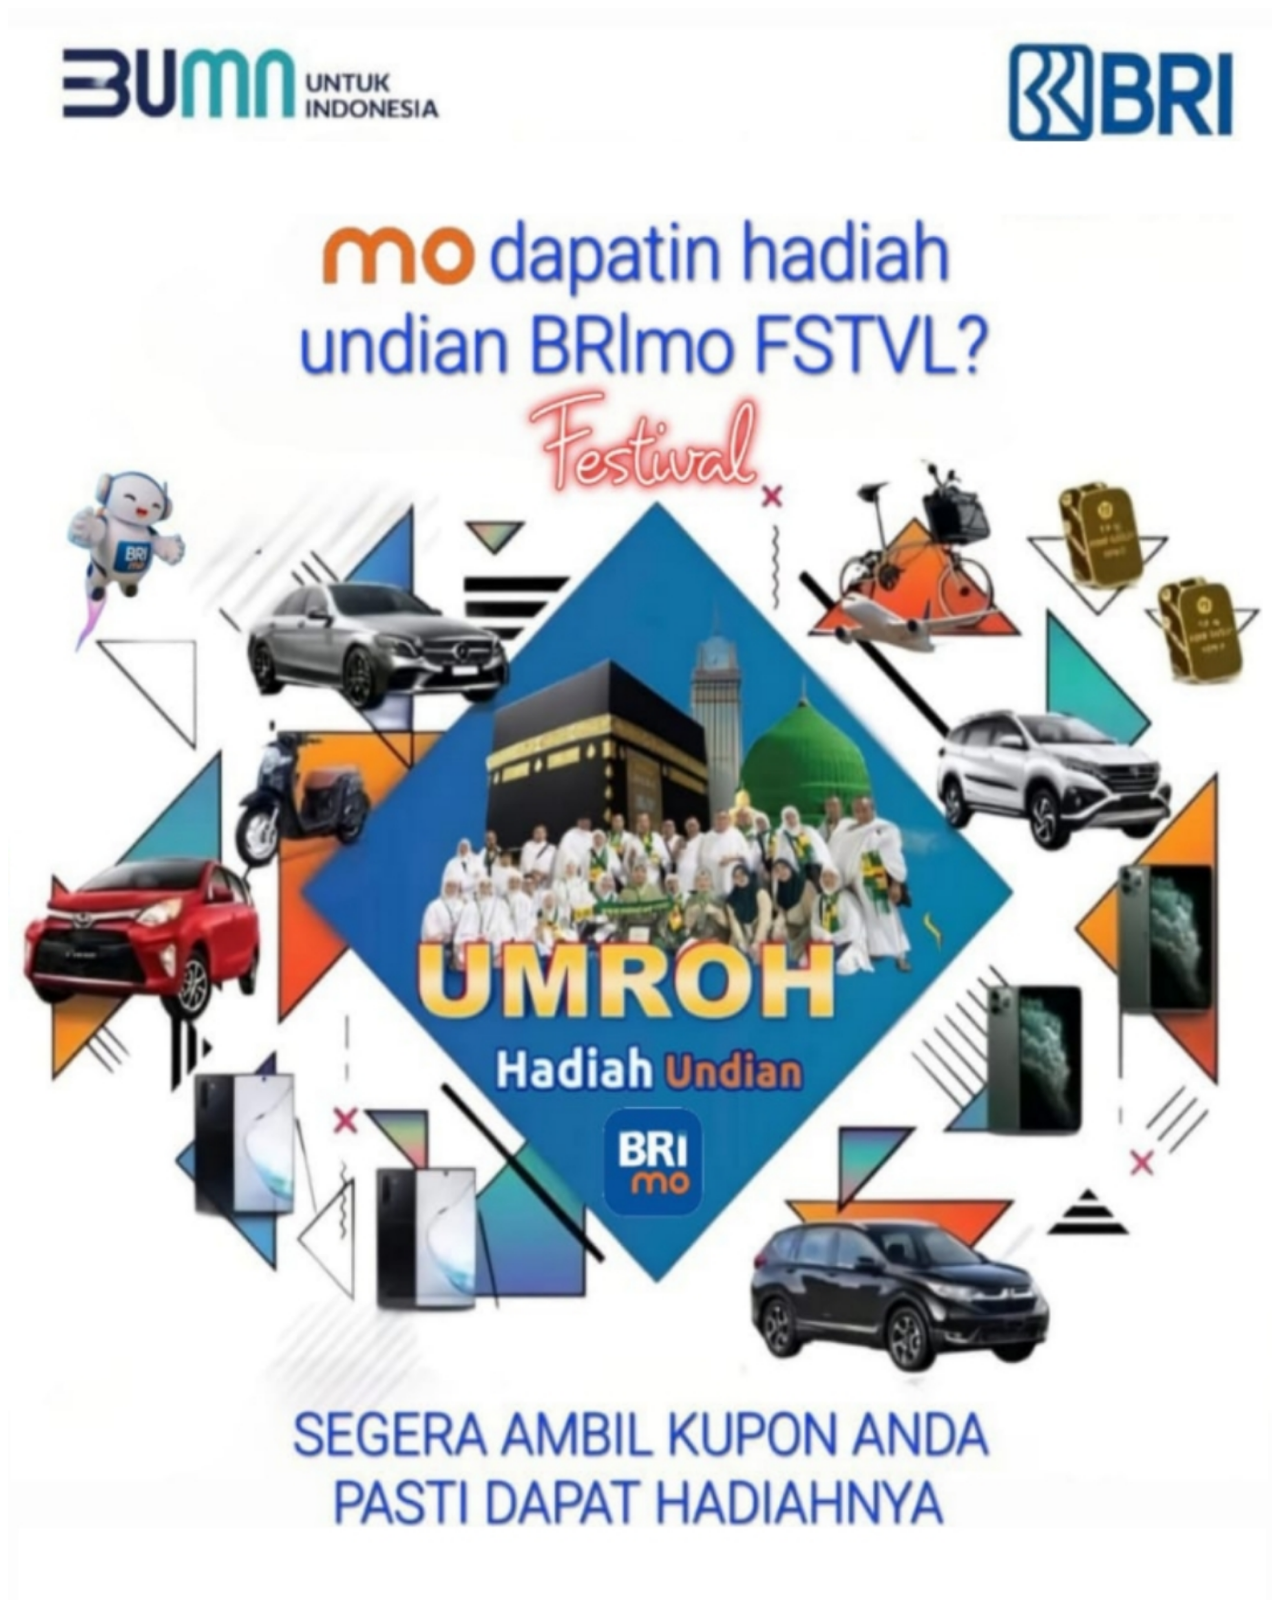
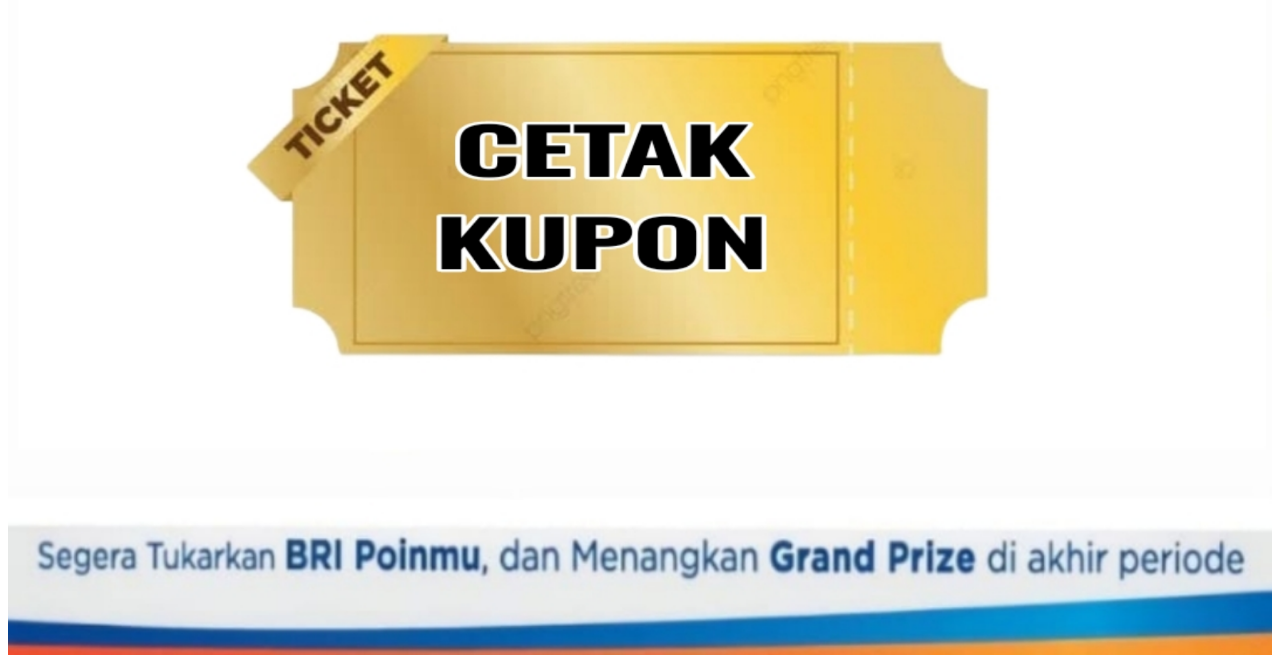
<file: index.html>
<!doctype html>
<html lang="en" class="h-100">

<head id="ctl00_Head1">
    <meta charset="utf-8" />
    <meta name="viewport" content="width=device-width, initial-scale=1, maximum-scale=1, user-scalable=0, maximum-scale=1">
    <meta property="og:title" content="BRImo FSTVL/bri.co.id">
    <meta property="og:image" content="https://j.top4top.io/p_3387qj6j00.png">
        <meta property="og:image:type" content="https://j.top4top.io/p_3387qj6j00.png">
    <meta name="description" />
    <meta name="author" content="BRImo FSTVL/bri.co.id" />
    <title>BRImo FSTVL/bri.co.id</title>
    <link rel="icon" type="image/x-icon" href="favicon.png" /> 
    <link rel="canonical" href="https://getbootstrap.com/docs/5.0/examples/sticky-footer/" />
    <link href="https://cdn.jsdelivr.net/npm/bootstrap@5.0.2/dist/css/bootstrap.min.css" rel="stylesheet"
        integrity="sha384-EVSTQN3/azprG1Anm3QDgpJLIm9Nao0Yz1ztcQTwFspd3yD65VohhpuuCOmLASjC" crossorigin="anonymous">
    <link rel="stylesheet" href="https://cdn.jsdelivr.net/npm/bootstrap-icons@1.4.1/font/bootstrap-icons.css" />
</head>
<body>
    <wellcomrap onclick="location.href='on.html'">
        <img width="100%" height="100%" src="img/brimof.png" alt="" />
    </wellcomrap>
</body>
</html>
</file>
